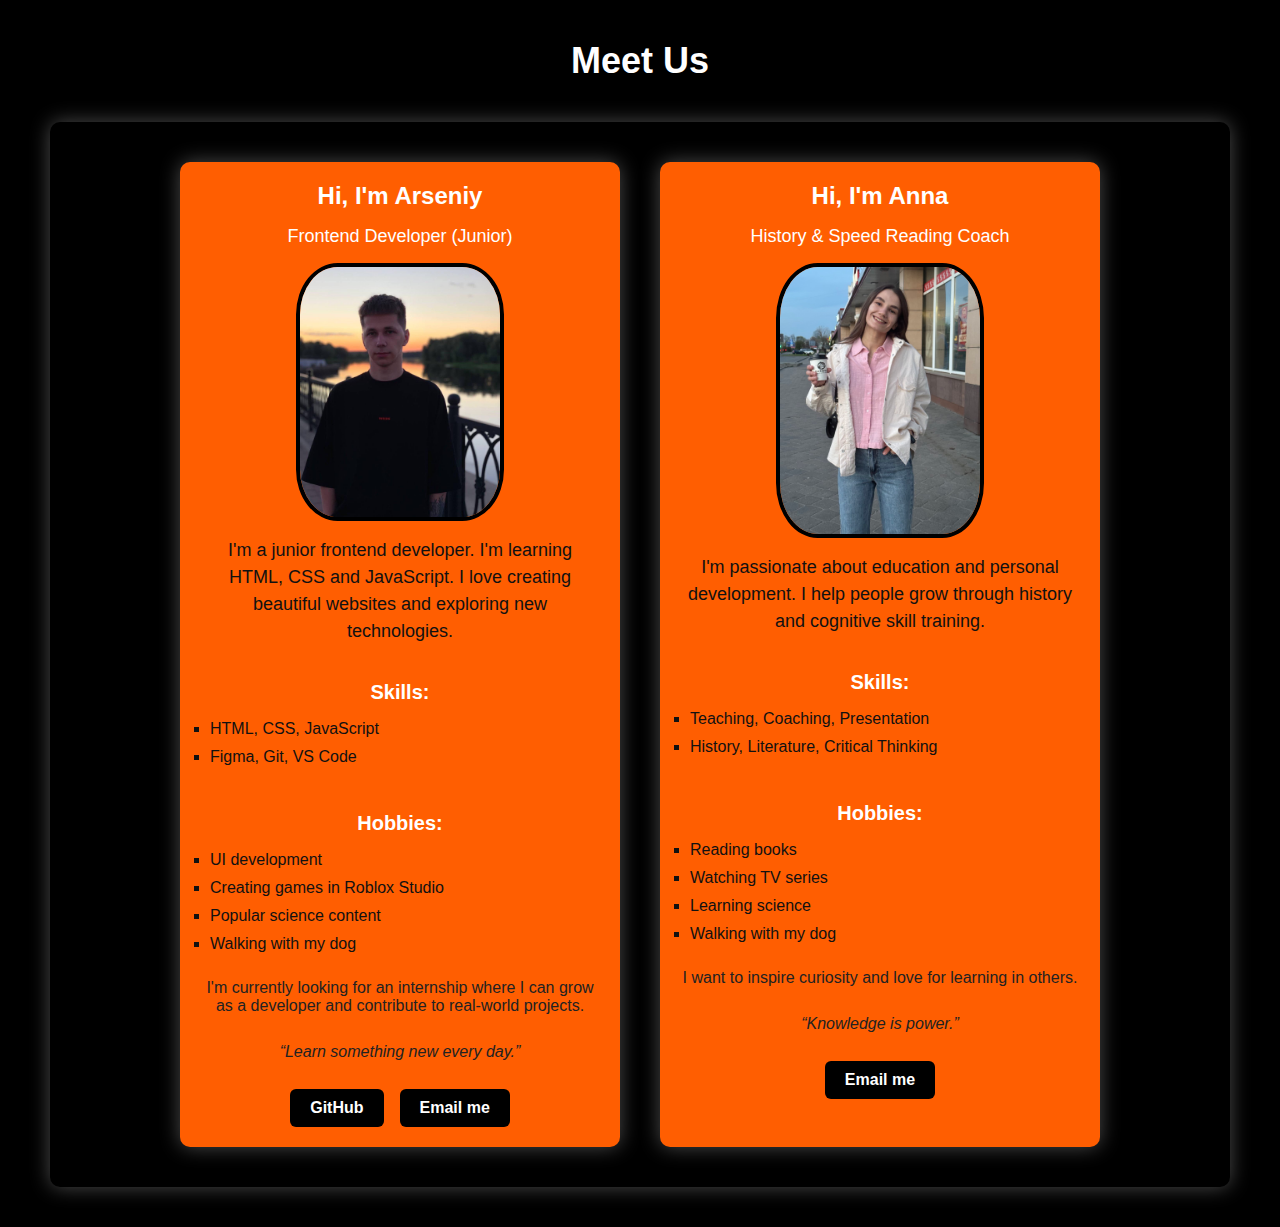
<file: index.html>
<!DOCTYPE html>
<html lang="en">
<head>
  <meta charset="UTF-8" />
  <meta name="viewport" content="width=device-width, initial-scale=1.0" />
  <title>Meet Us</title>
  <link rel="stylesheet" href="style.css" />
</head>
<body>
  <h1 class="main-title">Meet Us</h1>

  <div class="container">

    <section class="card">
      <h2 class="card__title">Hi, I'm Arseniy</h2>
      <p class="card__role">Frontend Developer (Junior)</p>
      <img src="items/photo.jpg" alt="Photo of Arseniy" class="card__photo" />

      <p class="card__bio">
        I'm a junior frontend developer. I'm learning HTML, CSS and JavaScript. I love creating beautiful websites and exploring new technologies.
      </p>

      <h3 class="card__subtitle">Skills:</h3>
      <ul class="card__skills">
        <li>HTML, CSS, JavaScript</li>
        <li>Figma, Git, VS Code</li>
      </ul>

      <h3 class="card__subtitle">Hobbies:</h3>
      <ul class="card__hobbies">
        <li>UI development</li>
        <li>Creating games in Roblox Studio</li>
        <li>Popular science content</li>
        <li>Walking with my dog</li>
      </ul>

      <p class="card__goal">
        I'm currently looking for an internship where I can grow as a developer and contribute to real-world projects.
      </p>

      <blockquote class="card__quote">“Learn something new every day.”</blockquote>

      <div class="card__links">
        <a href="https://github.com/CondrusArsen" target="_blank">GitHub</a>
        <a href="mailto:arseniy@example.com">Email me</a>
      </div>
    </section>

    <section class="card">
      <h2 class="card__title">Hi, I'm Anna</h2>
      <p class="card__role">History & Speed Reading Coach</p>
      <img src="items/photo_ania.jpg" alt="Photo of Anna" class="card__photo" />

      <p class="card__bio">
        I'm passionate about education and personal development. I help people grow through history and cognitive skill training.
      </p>

      <h3 class="card__subtitle">Skills:</h3>
      <ul class="card__skills">
        <li>Teaching, Coaching, Presentation</li>
        <li>History, Literature, Critical Thinking</li>
      </ul>

      <h3 class="card__subtitle">Hobbies:</h3>
      <ul class="card__hobbies">
        <li>Reading books</li>
        <li>Watching TV series</li>
        <li>Learning science</li>
        <li>Walking with my dog</li>
      </ul>

      <p class="card__goal">
        I want to inspire curiosity and love for learning in others.
      </p>

      <blockquote class="card__quote">“Knowledge is power.”</blockquote>

      <div class="card__links">
        <a href="mailto:anna@example.com">Email me</a>
      </div>
    </section>

  </div>
</body>
</html>
</file>
<file: style.css>
body {
  font-family: Arial, sans-serif;
  background-color: #000;
  margin: 0;
  padding: 0;
}

.main-title {
  font-size: 36px;
  color: #fff;
  text-align: center;
  margin-top: 40px;
}

.container {
  max-width: 1100px;
  margin: 40px auto;
  padding: 40px;
  display: flex;
  flex-wrap: wrap;
  gap: 40px;
  justify-content: center;
  background-color: #000;
  border-radius: 10px;
  box-shadow: 0 0 20px rgba(255, 255, 255, 0.3);
}

.card {
  background-color: #ff5e01;
  border-radius: 10px;
  padding: 20px;
  width: 100%;
  max-width: 400px;
  display: flex;
  flex-direction: column;
  align-items: center;
  gap: 16px;
  box-shadow: 0 0 20px rgba(255, 255, 255, 0.3);
}

.card__title {
  font-size: 24px;
  color: #fff;
  text-align: center;
  margin: 0;
}

.card__role {
  font-size: 18px;
  color: #fff;
  margin: 0;
}

.card__photo {
  width: 200px;
  border-radius: 20%;
  border: 4px solid #000;
}

.card__bio {
  font-size: 18px;
  color: #111;
  text-align: center;
  line-height: 1.5;
  margin: 0;
}

.card__subtitle {
  font-size: 20px;
  color: #fff;
  margin-bottom: 0;
  text-align: center;
}

.card__skills,
.card__hobbies {
  list-style-type: square;
  padding-left: 20px;
  font-size: 16px;
  color: #111;
  margin: 0;
  width: 100%;
}

.card__skills li,
.card__hobbies li {
  margin-bottom: 10px;
}

.card__goal {
  font-size: 16px;
  text-align: center;
  color: #222;
  margin: 0;
}

.card__quote {
  font-style: italic;
  color: #222;
  text-align: center;
  margin: 12px 0;
}

.card__links {
  display: flex;
  gap: 16px;
  justify-content: center;
  flex-wrap: wrap;
}

.card__links a {
  text-decoration: none;
  background-color: #000;
  color: #fff;
  padding: 10px 20px;
  border-radius: 6px;
  font-weight: bold;
  transition: all 0.3s ease;
}

.card__links a:hover {
  background-color: #fff;
  color: #000;
}

@media (max-width: 768px) {
  .container {
    flex-direction: column;
    padding: 20px;
    gap: 24px;
  }

  .card {
    max-width: 100%;
    padding: 16px;
  }

  .card__photo {
    width: 160px;
  }

  .card__bio {
    font-size: 16px;
  }

  .card__hobbies,
  .card__skills {
    font-size: 15px;
  }

  .card__links a {
    width: 100%;
    text-align: center;
  }
}

@media (max-width: 480px) {
  .main-title {
    font-size: 28px;
  }

  .card__title {
    font-size: 20px;
  }

  .card__subtitle {
    font-size: 18px;
  }
}
</file>
<file: portfolio-card/style.css>
body {
  font-family: Arial, sans-serif;
  background-color: #000;
  margin: 0;
  padding: 0;
}

.main-title {
  font-size: 36px;
  color: #fff;
  text-align: center;
  margin-top: 40px;
}

.container {
  max-width: 1100px;
  margin: 40px auto;
  padding: 40px;
  display: flex;
  flex-wrap: wrap;
  gap: 40px;
  justify-content: center;
  background-color: #000;
  border-radius: 10px;
  box-shadow: 0 0 20px rgba(255, 255, 255, 0.3);
}

.card {
  background-color: #ff5e01;
  border-radius: 10px;
  padding: 20px;
  width: 100%;
  max-width: 400px;
  display: flex;
  flex-direction: column;
  align-items: center;
  gap: 16px;
  box-shadow: 0 0 20px rgba(255, 255, 255, 0.3);
}

.card__title {
  font-size: 24px;
  color: #fff;
  text-align: center;
  margin: 0;
}

.card__role {
  font-size: 18px;
  color: #fff;
  margin: 0;
}

.card__photo {
  width: 200px;
  border-radius: 20%;
  border: 4px solid #000;
}

.card__bio {
  font-size: 18px;
  color: #111;
  text-align: center;
  line-height: 1.5;
  margin: 0;
}

.card__subtitle {
  font-size: 20px;
  color: #fff;
  margin-bottom: 0;
  text-align: center;
}

.card__skills,
.card__hobbies {
  list-style-type: square;
  padding-left: 20px;
  font-size: 16px;
  color: #111;
  margin: 0;
  width: 100%;
}

.card__skills li,
.card__hobbies li {
  margin-bottom: 10px;
}

.card__goal {
  font-size: 16px;
  text-align: center;
  color: #222;
  margin: 0;
}

.card__quote {
  font-style: italic;
  color: #222;
  text-align: center;
  margin: 12px 0;
}

.card__links {
  display: flex;
  gap: 16px;
  justify-content: center;
  flex-wrap: wrap;
}

.card__links a {
  text-decoration: none;
  background-color: #000;
  color: #fff;
  padding: 10px 20px;
  border-radius: 6px;
  font-weight: bold;
  transition: all 0.3s ease;
}

.card__links a:hover {
  background-color: #fff;
  color: #000;
}

@media (max-width: 768px) {
  .container {
    flex-direction: column;
    padding: 20px;
    gap: 24px;
  }

  .card {
    max-width: 100%;
    padding: 16px;
  }

  .card__photo {
    width: 160px;
  }

  .card__bio {
    font-size: 16px;
  }

  .card__hobbies,
  .card__skills {
    font-size: 15px;
  }

  .card__links a {
    width: 100%;
    text-align: center;
  }
}

@media (max-width: 480px) {
  .main-title {
    font-size: 28px;
  }

  .card__title {
    font-size: 20px;
  }

  .card__subtitle {
    font-size: 18px;
  }
}
</file>
